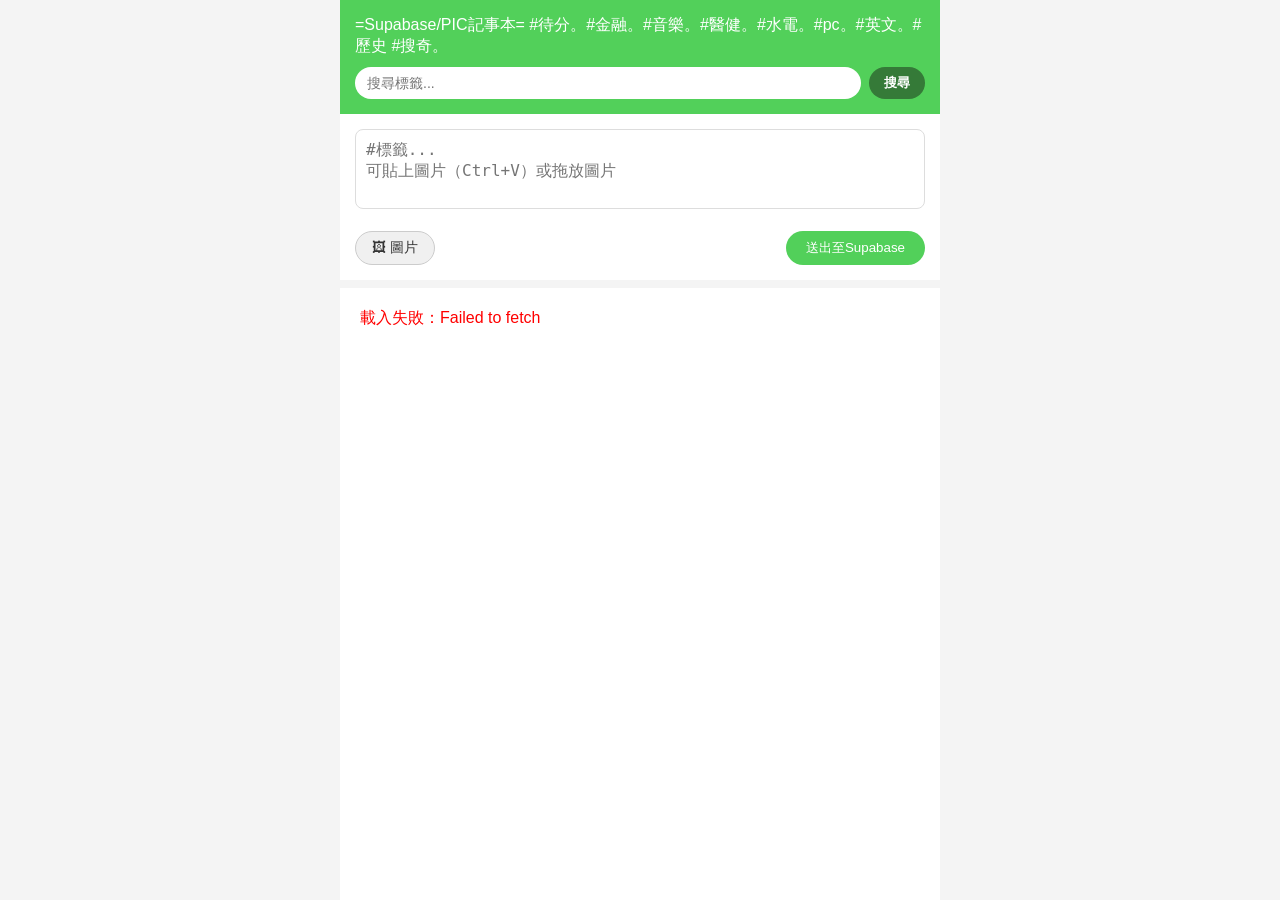
<file: index.html>
<!DOCTYPE html>
<html lang="zh-TW">
<head>
    <meta charset="UTF-8">
    <meta name="viewport" content="width=device-width, initial-scale=1.0">
    <title>Supabase/ LINE pic記事本</title>
    <link rel="stylesheet" href="style.css">
</head>
<body>
    <div class="container">
        <header>
            =Supabase/PIC記事本= #待分。#金融。#音樂。#醫健。#水電。#pc。#英文。#歷史 #搜奇。
            <div class="search-area">
                <input type="text" id="search-input" placeholder="搜尋標籤...">
                <button id="search-btn">搜尋</button>
            </div>
            <div id="active-filter" class="hidden">
                正在查看標籤: <span id="current-tag"></span>
                <button onclick="clearFilter()">清除搜尋</button>
            </div>
        </header>

        <section class="post-box">
            <textarea id="post-input" placeholder="#標籤...&#10;可貼上圖片（Ctrl+V）或拖放圖片"></textarea>
            <div id="image-preview-container"></div>
            <div class="post-actions">
                <input type="file" id="image-input" accept="image/*" multiple style="display:none">
                <button id="image-btn">🖼 圖片</button>
                <button id="submit-btn">送出至Supabase</button>
            </div>
        </section>

        <main id="post-list">
            <div class="loading">載入中...</div>
        </main>
    </div>

    <script src="app-supabase.js"></script>
</body>
</html>
</file>
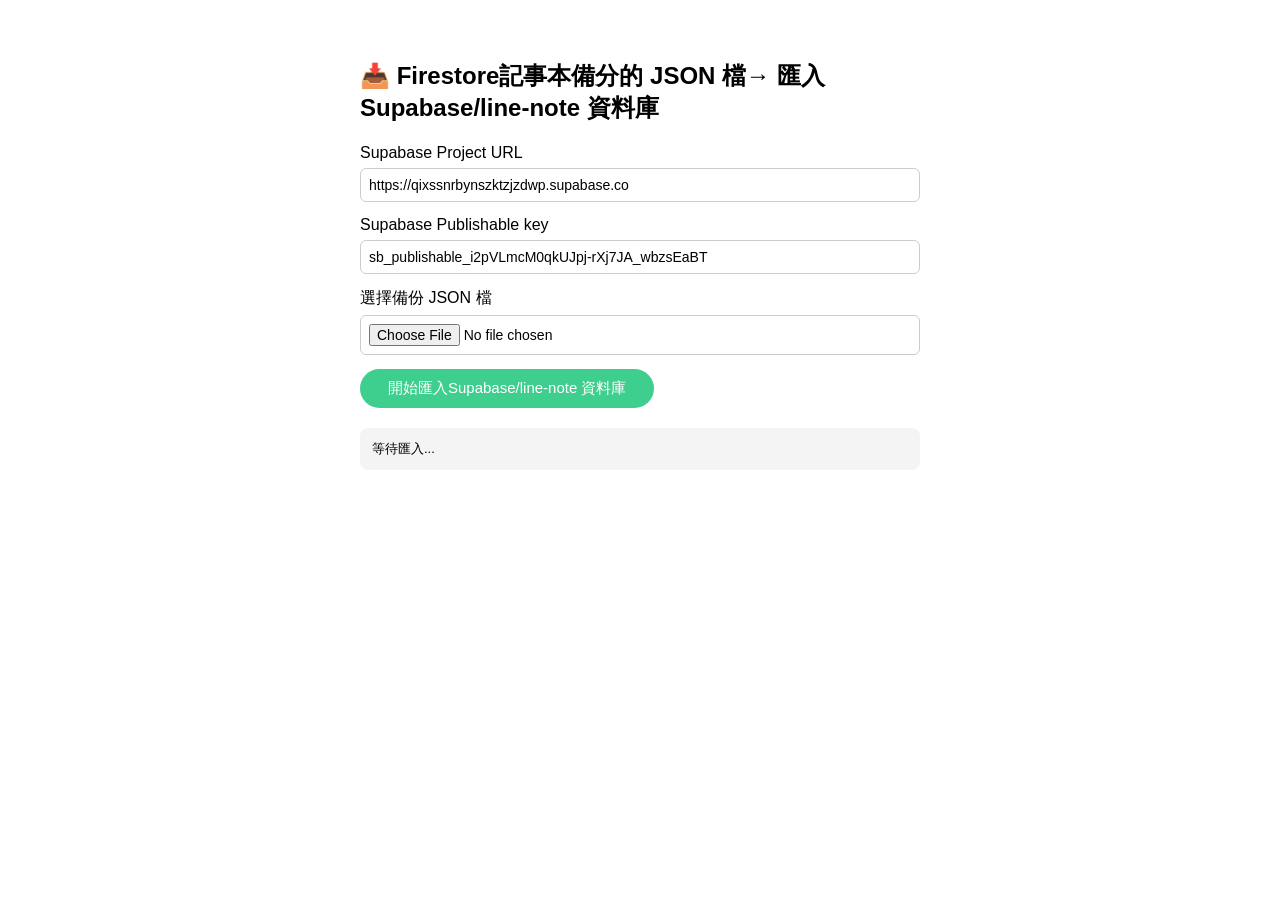
<file: import-to-supabase.html>
<!DOCTYPE html>
<html lang="zh-TW">
<!-- 本機JSON 檔匯入Supabase工具
damie
ANE0N-LZ7HA-9Y4IT-DBKA3-K7NIQ
https://claude.ai/share/aa53b308-a308-4ad6-bfc1-33ad22c00f23
Supabase URL 和 anon key 在 Supabase 專案 → Settings → API 裡找
選擇你的**備份 JSON 檔** → 點「開始匯入」
API URL:                  https://qixssnrbynszktzjzdwp.supabase.co
Publishable key:    sb_publishable_i2pVLmcM0qkUJpj-rXj7JA_wbzsEaBT
Secret keys:    
eicBRtHRJsDdkgzd.....
eicBRtHRJsDdkgzd
-->
<head>
    <meta charset="UTF-8">
    <title>JSON匯入 Supabase</title>
    <style>
        body { font-family: sans-serif; max-width: 560px; margin: 60px auto; padding: 0 20px; }
        input, textarea { width: 100%; padding: 8px; margin: 6px 0 14px; box-sizing: border-box;
                          border: 1px solid #ccc; border-radius: 6px; font-size: 14px; }
        button { background: #3ecf8e; color: white; border: none; padding: 10px 28px;
                 border-radius: 20px; font-size: 15px; cursor: pointer; }
        button:disabled { background: #aaa; }
        #log { margin-top: 20px; background: #f4f4f4; padding: 12px;
               border-radius: 8px; font-size: 13px; white-space: pre-wrap; max-height: 300px; overflow-y: auto; }
    </style>
</head>
<body>
    <h2>📥 Firestore記事本備分的 JSON 檔→ 匯入Supabase/line-note 資料庫</h2>

    <label>Supabase Project URL</label>
    <input id="sb-url" value="https://qixssnrbynszktzjzdwp.supabase.co" />

    <label>Supabase Publishable key</label>
    <input id="sb-key" value="sb_publishable_i2pVLmcM0qkUJpj-rXj7JA_wbzsEaBT" />

    <label>選擇備份 JSON 檔</label>
    <input type="file" id="json-file" accept=".json" />

    <button id="import-btn">開始匯入Supabase/line-note 資料庫</button>
    <div id="log">等待匯入...</div>

<script>
document.getElementById('import-btn').addEventListener('click', async () => {
    const url = document.getElementById('sb-url').value.trim();
    const key = document.getElementById('sb-key').value.trim();
    const file = document.getElementById('json-file').files[0];
    const log = document.getElementById('log');
    const btn = document.getElementById('import-btn');

    if (!url || !key || !file) { alert('請填寫所有欄位並選擇 JSON 檔'); return; }

    btn.disabled = true;
    log.textContent = '讀取 JSON...\n';

    const text = await file.text();
    const posts = JSON.parse(text);
    log.textContent += `共 ${posts.length} 筆，開始匯入...\n`;

    let ok = 0, fail = 0;
    for (const post of posts) {
        // 把 Firestore 欄位對應到 Supabase 欄位
        const row = {
            content:        post.content || '',
            tags:           post.tags || [],
            image_base64s:  post.imageBase64s || [],
            link_preview:   post.linkPreview || null,
            created_at:     post.createdAt || new Date().toISOString()
        };

        const res = await fetch(`${url}/rest/v1/posts`, {
            method: 'POST',
            headers: {
                'Content-Type': 'application/json',
                'apikey': key,
                'Authorization': `Bearer ${key}`,
                'Prefer': 'return=minimal'
            },
            body: JSON.stringify(row)
        });

        if (res.ok) { ok++; log.textContent += `✅ ${ok} 筆成功\n`; }
        else {
            fail++;
            const err = await res.text();
            log.textContent += `❌ 失敗：${err}\n`;
        }
        // 滾到最底
        log.scrollTop = log.scrollHeight;
    }

    log.textContent += `\n完成！成功 ${ok} 筆，失敗 ${fail} 筆`;
    btn.disabled = false;
});
</script>
</body>
</html>
</file>
<file: style.css>
body {
    background-color: #f4f4f4;
    font-family: -apple-system, BlinkMacSystemFont, "Segoe UI", Roboto, sans-serif;
    margin: 0;
    padding: 0;
}

.container {
    max-width: 600px;
    margin: 0 auto;
    background: #fff;
    min-height: 100vh;
}

header {
    background: #52d05a;
    color: white;
    padding: 15px;
    position: sticky;
    top: 0;
    z-index: 100;
}

.post-box {
    padding: 15px;
    border-bottom: 8px solid #f4f4f4;
}

/* 拖放高亮 */
.post-box.drag-over {
    background: #e8f9e9;
    border: 2px dashed #52d05a;
    border-radius: 8px;
}

textarea {
    width: 100%;
    height: 80px;
    border: 1px solid #ddd;
    border-radius: 8px;
    padding: 10px;
    box-sizing: border-box;
    font-size: 16px;
    resize: none;
}

/* ── 圖片預覽縮圖 ── */
#image-preview-container {
    display: flex;
    flex-wrap: wrap;
    gap: 8px;
    margin-top: 8px;
}

.preview-thumb-wrapper {
    position: relative;
    width: 80px;
    height: 80px;
}

.preview-thumb {
    width: 80px;
    height: 80px;
    object-fit: cover;
    border-radius: 8px;
    border: 1px solid #ddd;
}

.remove-thumb {
    position: absolute;
    top: -6px;
    right: -6px;
    background: rgba(0,0,0,0.6);
    color: #fff;
    border: none;
    border-radius: 50%;
    width: 20px;
    height: 20px;
    font-size: 11px;
    cursor: pointer;
    display: flex;
    align-items: center;
    justify-content: center;
    padding: 0;
}

/* ── 發文按鈕列 ── */
.post-actions {
    display: flex;
    justify-content: space-between;
    align-items: center;
    margin-top: 10px;
}

#image-btn {
    background: #f0f0f0;
    color: #333;
    border: 1px solid #ccc;
    padding: 7px 16px;
    border-radius: 20px;
    cursor: pointer;
    font-size: 14px;
}

#image-btn:hover { background: #e0e0e0; }

#submit-btn {
    background: #52d05a;
    color: white;
    border: none;
    padding: 8px 20px;
    border-radius: 20px;
    cursor: pointer;
}

#submit-btn:disabled {
    background: #aaa;
    cursor: not-allowed;
}

/* ── 貼文卡片 ── */
.post-card {
    padding: 20px;
    border-bottom: 1px solid #eee;
    animation: fadeIn 0.5s;
}

.post-content {
    white-space: pre-wrap;
    line-height: 1.5;
    color: #333;
}

/* ── 貼文中的圖片 ── */
.post-images {
    display: flex;
    flex-wrap: wrap;
    gap: 6px;
    margin-top: 10px;
}

.post-images a { display: block; }

.post-image {
    max-width: 100%;
    max-height: 300px;
    border-radius: 8px;
    object-fit: cover;
    cursor: pointer;
    transition: opacity 0.2s;
}

.post-images:has(a:nth-child(2)) .post-image {
    max-height: 160px;
    width: 160px;
    object-fit: cover;
}

.post-image:hover { opacity: 0.85; }

.tag-link {
    color: #1a73e8;
    cursor: pointer;
    text-decoration: none;
    margin-right: 5px;
}

.tag-link:hover { text-decoration: underline; }

.hidden { display: none; }

@keyframes fadeIn {
    from { opacity: 0; transform: translateY(10px); }
    to { opacity: 1; transform: translateY(0); }
}

.search-area {
    display: flex;
    margin-top: 10px;
    gap: 8px;
}

#search-input {
    flex: 1;
    padding: 8px 12px;
    border-radius: 20px;
    border: none;
    outline: none;
    font-size: 14px;
}

#search-btn {
    background-color: #357a38;
    color: white;
    border: none;
    padding: 5px 15px;
    border-radius: 20px;
    cursor: pointer;
    font-weight: bold;
}

#search-btn:hover { background-color: #2d662f; }

/* ── 網址預覽卡片 ── */
.link-preview {
    display: block;
    border: 1px solid #ddd;
    border-radius: 8px;
    overflow: hidden;
    margin-top: 10px;
    text-decoration: none;
    color: inherit;
    background: #fafafa;
}

.link-preview img {
    width: 100%;
    height: 200px;
    object-fit: cover;
}

.link-info { padding: 10px; }

.link-info strong {
    display: block;
    font-size: 14px;
    margin-bottom: 5px;
    color: #333;
}

.link-info p {
    font-size: 12px;
    color: #666;
    margin: 0;
    display: -webkit-box;
    -webkit-line-clamp: 2;
    -webkit-box-orient: vertical;
    overflow: hidden;
}
</file>
